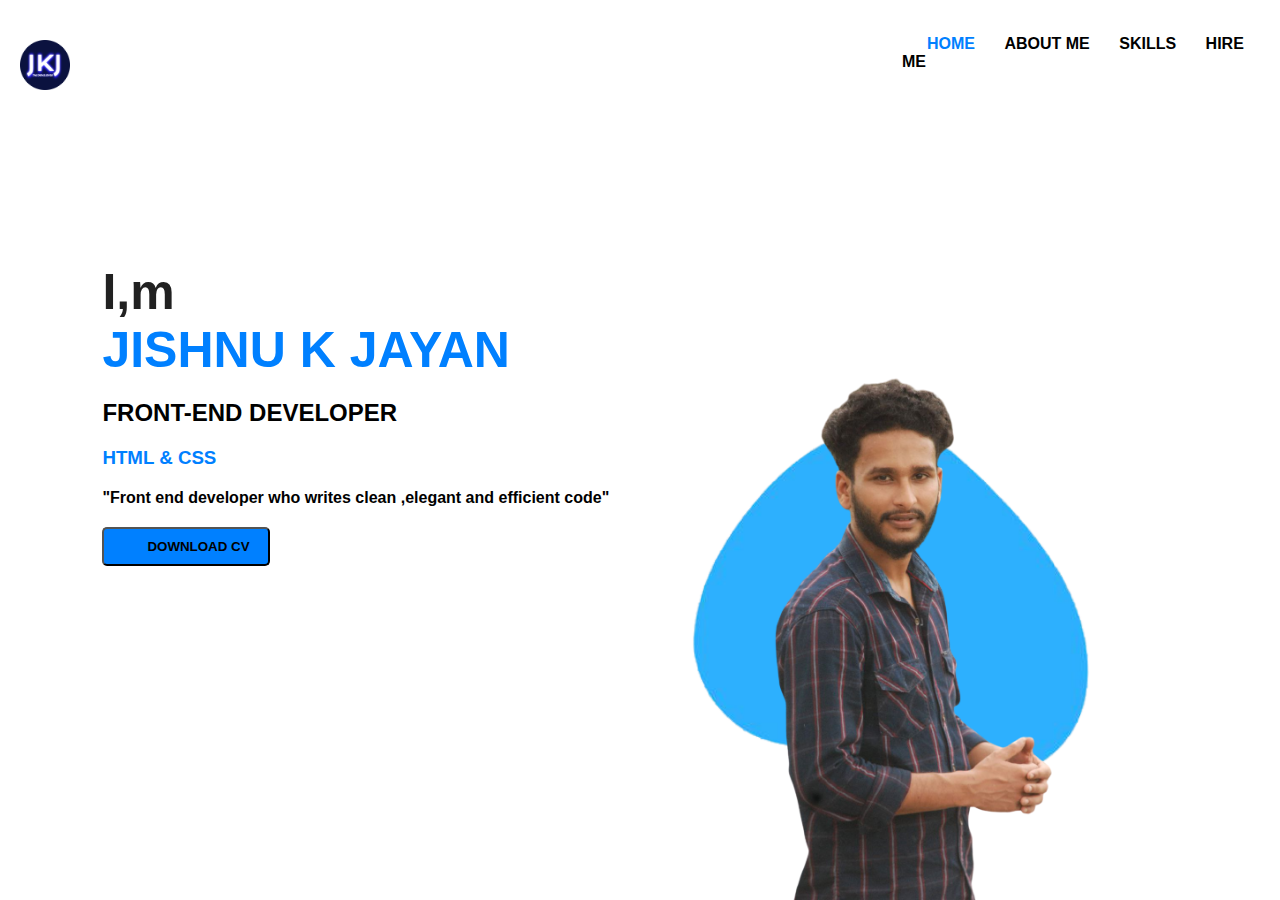
<file: index.html>
<!DOCTYPE html>
<html lang="en">
<head>
    <meta charset="UTF-8">
    <meta name="viewport" content="width=device-width, initial-scale=1.0">
    <title>my portfolio</title>
    <link rel="stylesheet" href="HOME.css">
    
   
</head>
   
<body>
    
    <div>
        <nav class="nav1">
            <div class="logo">
              <img src="LOGO.png" class="logo">
            </div>
            <div class="navbutton">
                <a href="index.html" class="active">HOME</a>
                <a href="#">ABOUT ME</a>
                <a href="#">SKILLS</a>
                <a href="#">HIRE ME</a>
            </div>
        </nav>
        <div class="container">

            <div class="details1">
                <h1>I,m <br> <span> JISHNU K JAYAN</span>
                </h1>
                <h2>FRONT-END DEVELOPER</h2>
                <h3>HTML & CSS</h3>

                <p> 
                "Front end developer who writes clean ,elegant and efficient code"
                </p>
                <button style= > <a href="#"style="color: #000;" >DOWNLOAD CV</a>
            </div>
            <div class="image">
                <img src="background1.png" class="bg">
                <img src="mypohoto2.png" class="mypic">

            </div>
        </div>
       
    </div>
</body>
</html>
</file>
<file: HOME.css>
*{
    
    margin: 0;
    padding: 0;
    font-family: sans-serif;
}



nav{
    display: flex; 
    border-radius: 100px;
    font-weight: bold;
    border-width: 20%;
}
.logo{
    padding-top: 20px;
    padding-left: 10px;
    height: 50px;
    display: flex;
   
}

.navbutton{
    padding-left: 65%;
    padding-right: 10px;
    padding-top: 25px;
    margin-top: 10px;
   
}
    

    a{
    text-decoration: none;
    color: black;
    font-weight: bold;
    padding-left: 25px;

}

a:hover{
    color: red;
}

.active{
    color: rgb(0, 128, 255);
}

.details1{
    margin-left: 8%;
    margin-top: 15%;
}
.details1 h1{
    font-size: 50px;
    color: #212121;
    margin-bottom: 20px;
}
span{
    color: rgb(0, 128, 255);

}

.details1 h3{
    color:  rgb(0, 128, 255);
    margin-top: 20px;
}

.details1 p{
    color: black ;
    font-weight : bold;
    margin-top: 20px;
    
}
.details1 button{
    background-color: rgb(0, 128, 255);
    padding: 10px 18px;
    text-decoration: none;
    font-weight: bold;
    border-radius: 5px;
    margin-top: 20px;
    
}
.image {
    width: 45%;
    height: 60%;
    position: absolute;
    bottom: 0;
    right: 100px;
}
.image img{
    height: 100%;
    position: absolute;
    left: 50%;
    bottom: 0;
    transform: translateX(-50%);
    transition: bottom 1s,left 1s;
}
.image:hover .bg{
    bottom: 40px;

}

.image:hover .mypic{
    left: 45%;
}
</file>
